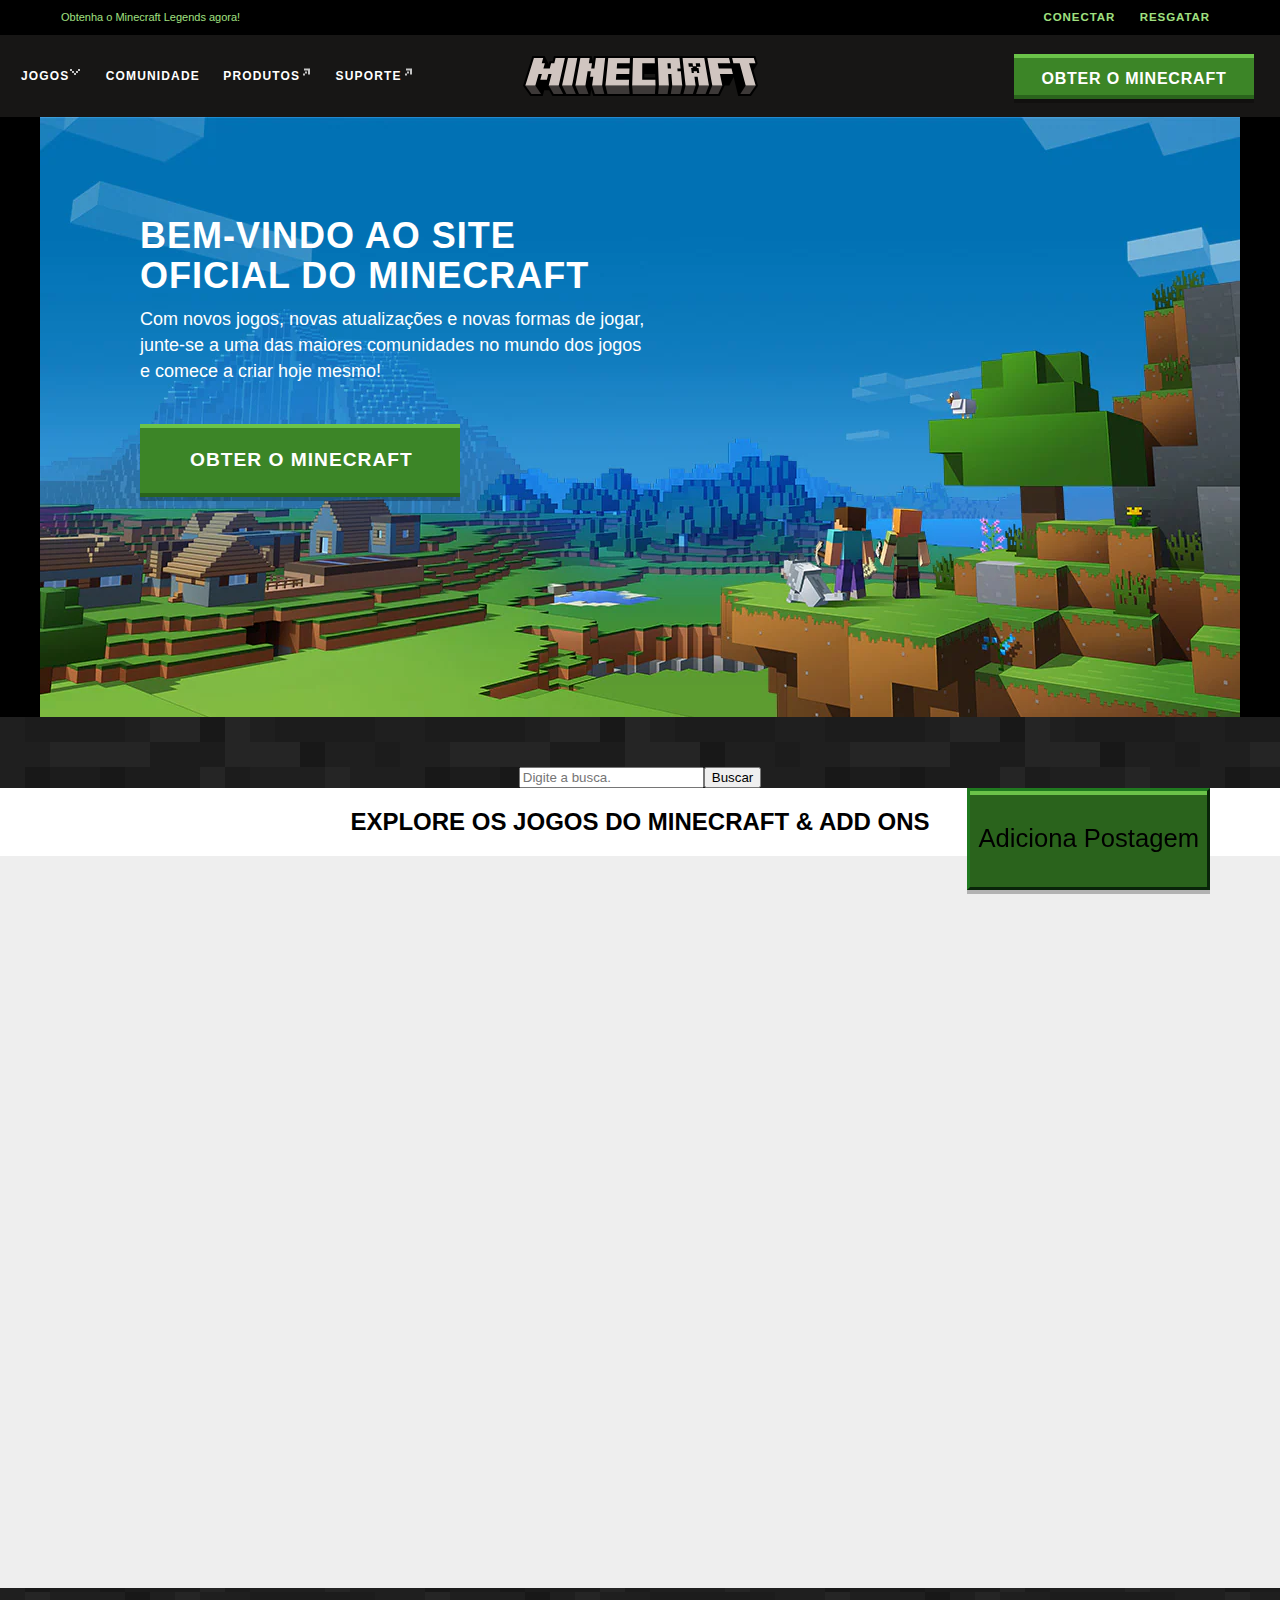
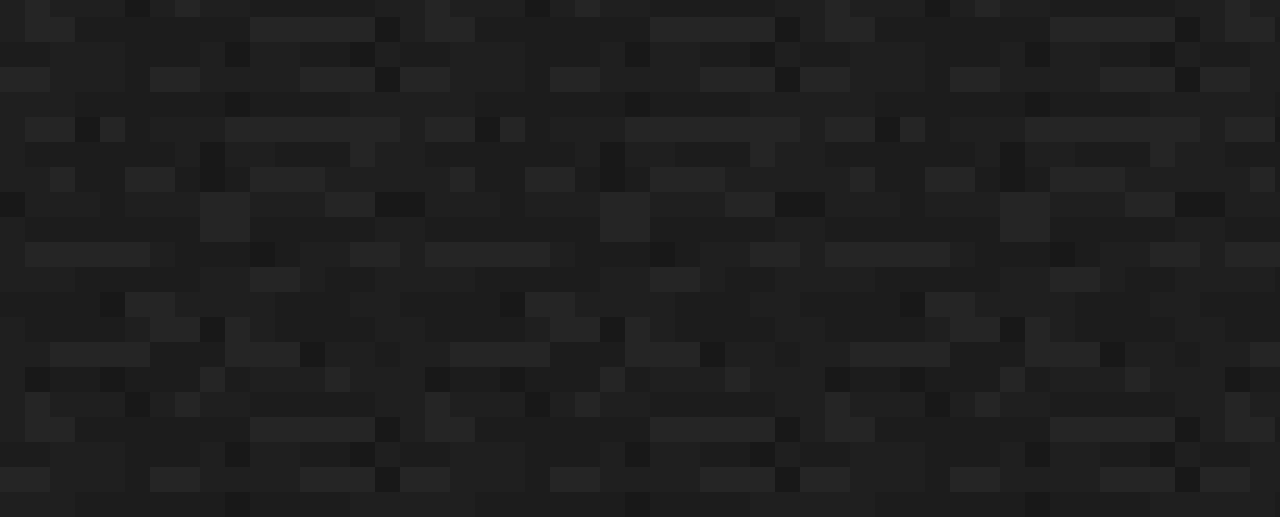
<file: index.html>
<!DOCTYPE html>
<html lang="en">
<head>
    <meta charset="UTF-8">
    <meta http-equiv="X-UA-Compatible" content="IE=edge">
    <meta name="viewport" content="width=device-width, initial-scale=1.0">
    <link rel="stylesheet" href="style.css">
    <link rel="shortcut icon" href="https://theme.zdassets.com/theme_assets/2155033/bc270c23058d513de5124ffea6bf9199af7a2370.png" type="image/x-icon">
    <title>Site oficial | Minecraft</title>
</head>
<body>
    <div class="divprincipal">
        <div>
            <div class="listatopo">
                <div class="novojogo">
                    <p>Obtenha o Minecraft Legends agora!</p>
                </div>
                <nav class="navconta">
                    <ul>
                        <li>CONECTAR</li>
                        <li>RESGATAR</li>
                    </ul>
                </nav>
                
            </div>
        </div>
        <header class="cabecalho">
            <section class="ajuste">
                <div class="lista">
                    <p><strong>JOGOS</strong><img src="./seta-baixo.png" alt=""></span></p>    
                    <p><strong>COMUNIDADE</strong></p>
                    <p><strong>PRODUTOS</strong> <img src="./seta-cima.png" alt=""></p>
                    <p><strong>SUPORTE</strong> <img src="./seta-cima.png" alt=""></p>
                </div>
                <div class="hamburguer">
                    <img src="./hamburguer.png" alt="">
                </div>
                <div class="logo-minecraft">
                    <img src="./logo-minecraft.svg" alt="logo" class="logo">
                </div>
                <div class="botao">
                    <div class="botaoefeito"></div>
                    <div class="botaocabecalho">
                        <p> OBTER O MINECRAFT</p>
                    </div>
                </div>
            </section>
            
        </header>
        <div class="principal">
                <section class="bemvindo">
                        <div class="divimg">
                            <div class="divtexto">
                                <h1>BEM-VINDO AO SITE OFICIAL DO MINECRAFT</h1>
                                <p>
                                    Com novos jogos, novas atualizações e novas formas de jogar, junte-se a uma das maiores comunidades no mundo dos jogos e comece a criar hoje mesmo!
                                </p>
                                <div class="botaoprincipal">
                                    <span>OBTER O MINECRAFT</span>
                                </div>
                            </div>
                        </div>   
                </section>
            <section class="maisjogos">
                <div class="buscaCss">
                    <input type="text" class="campoBusca" placeholder="Digite a busca.">
                    <button class="btBusca"> Buscar </button>
                </div>
                <div class="container">
                    <div class="divbranca"> 
                        <div class="container-grid">
                            <h2>EXPLORE OS JOGOS DO MINECRAFT &AMP; ADD ONS</h2> 
                            <div class="postagens"></div>
                        </div>
                        <div class="botaoadiciona"> <p> Adiciona Postagem</p></div>
                    </div>
                </div>   
            </section>
        </div>
    </div>
    <div class="edit">
        <p> Titulo: </p>
        <input type="text" class="inpEditTit">
        <p> Descrição: </p>
        <input type="text" class="inpEditDesc">
        <p> Imagem: </p>
        <input type="text" class="inpEditImg">
        <p class="editWarn"> Os campos devem ser TODOS preenchidos</p>
        <div class="editSair">
            <p>Sair</p>
        </div>
        <button class="att">Atualiza</button>
    </div>
    <div class="dialog">
        <p> Titulo: </p>
        <input type="text" class="inpTit">
        <p> Descrição: </p>
        <input type="text" class="inpDesc">
        <p> Imagem: </p>
        <input type="text" class="inpImg">
        <p class="warn"> Os campos devem ser TODOS preenchidos</p>
        <div class="sair">
            <p>Sair</p>
        </div>
        <button class="adc">Adiciona</button>
    </div>
    <script src="./script.js"></script>
</body>
</html>
</file>
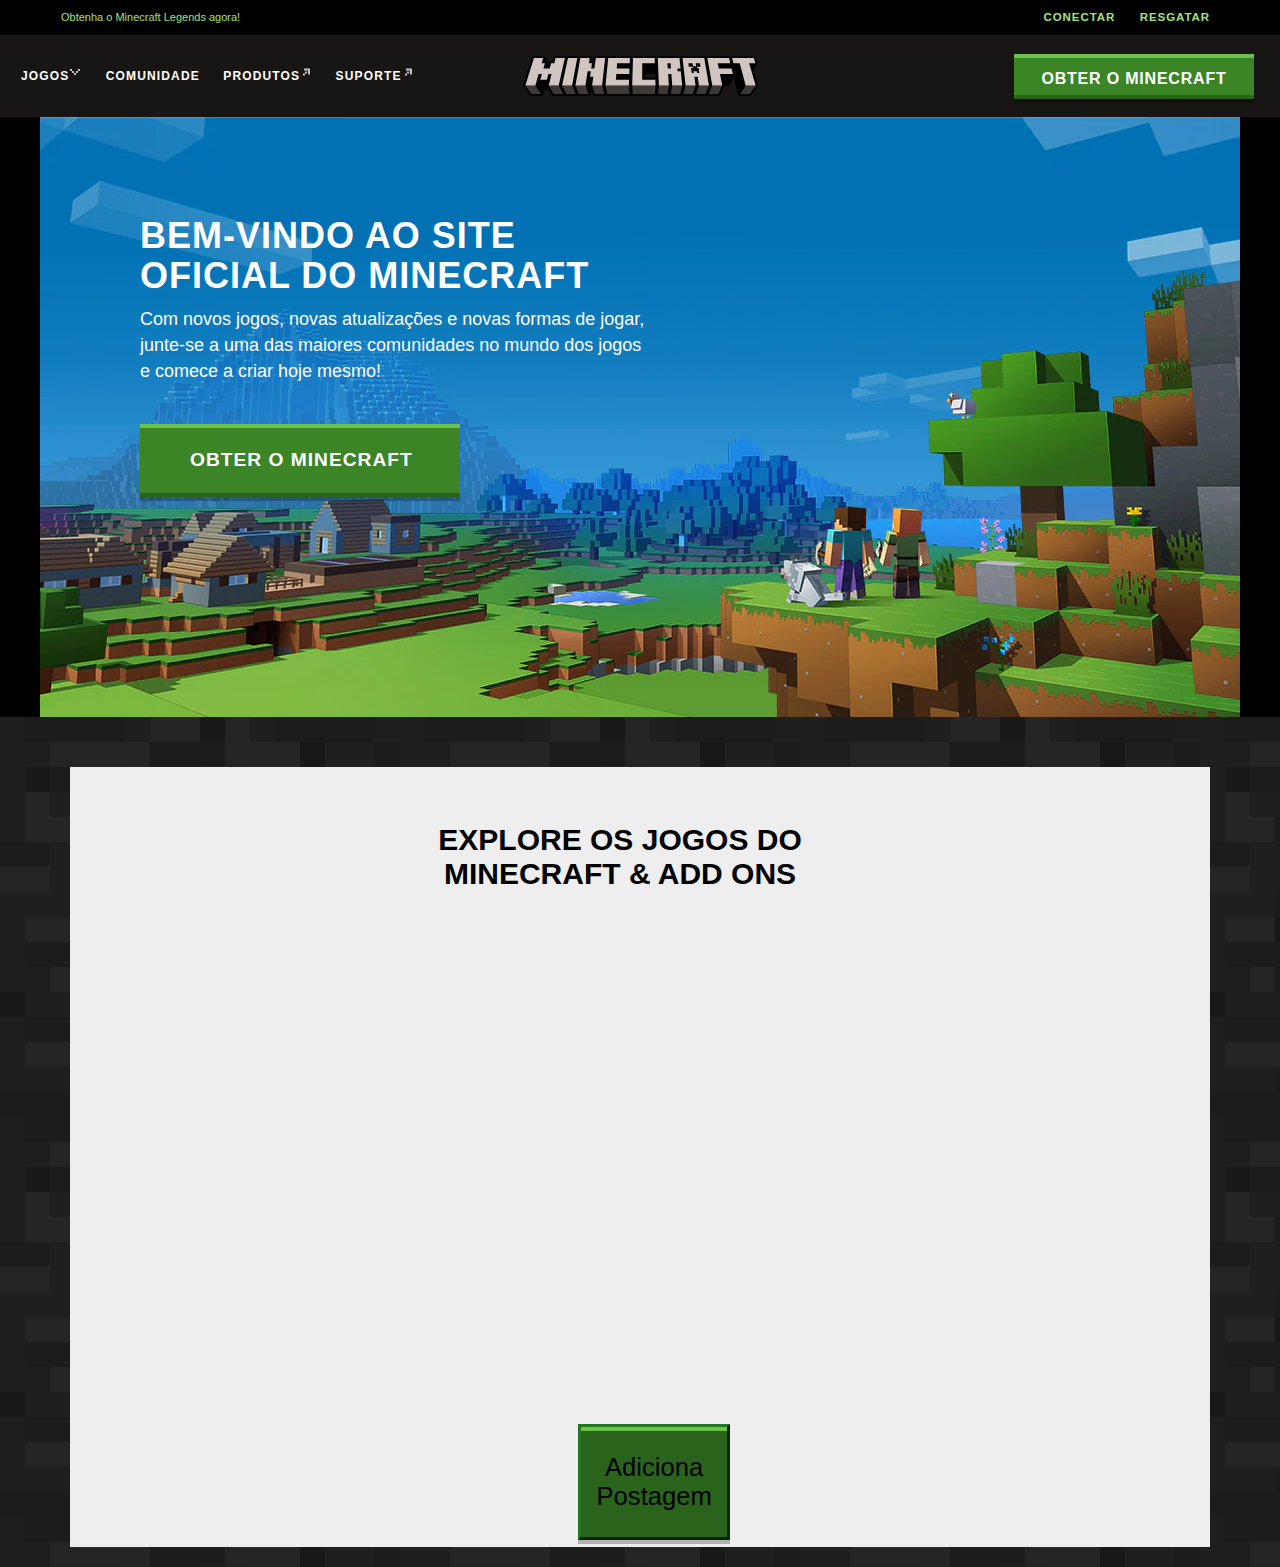
<file: projeto commit 1/index.html>
<!DOCTYPE html>
<html lang="en">
<head>
    <meta charset="UTF-8">
    <meta http-equiv="X-UA-Compatible" content="IE=edge">
    <meta name="viewport" content="width=device-width, initial-scale=1.0">
    <link rel="stylesheet" href="style.css">
    <link rel="shortcut icon" href="https://theme.zdassets.com/theme_assets/2155033/bc270c23058d513de5124ffea6bf9199af7a2370.png" type="image/x-icon">
    <title>Site oficial | Minecraft</title>
</head>
<body>
    <div class="divprincipal">
        <div>
            <div class="listatopo">
                <div class="novojogo">
                    <p>Obtenha o Minecraft Legends agora!</p>
                </div>
                <nav class="navconta">
                    <ul>
                        <li>CONECTAR</li>
                        <li>RESGATAR</li>
                    </ul>
                </nav>
                
            </div>
        </div>
        <header class="cabecalho">
            <section class="ajuste">
                <div class="lista">
                    <p><strong>JOGOS</strong><img src="./seta-baixo.png" alt=""></span></p>    
                    <p><strong>COMUNIDADE</strong></p>
                    <p><strong>PRODUTOS</strong> <img src="./seta-cima.png" alt=""></p>
                    <p><strong>SUPORTE</strong> <img src="./seta-cima.png" alt=""></p>
                </div>
                <div class="hamburguer">
                    <img src="./hamburguer.png" alt="">
                </div>
                <div class="logo-minecraft">
                    <img src="./logo-minecraft.svg" alt="logo" class="logo">
                </div>
                <div class="botao">
                    <div class="botaoefeito"></div>
                    <div class="botaocabecalho">
                        <p> OBTER O MINECRAFT</p>
                    </div>
                </div>
            </section>
            
        </header>
        <div class="principal">
                <section class="bemvindo">
                        <div class="divimg">
                            <div class="divtexto">
                                <h1>BEM-VINDO AO SITE OFICIAL DO MINECRAFT</h1>
                                <p>
                                    Com novos jogos, novas atualizações e novas formas de jogar, junte-se a uma das maiores comunidades no mundo dos jogos e comece a criar hoje mesmo!
                                </p>
                                <div class="botaoprincipal">
                                    <span>OBTER O MINECRAFT</span>
                                </div>
                            </div>
                        </div>   
                </section>
            <section class="maisjogos">
                <div class="container">
                    <div class="divbranca"> 
                        <div class="txt"> <h2>EXPLORE OS JOGOS DO MINECRAFT &AMP; ADD ONS</h2> </div>
                        <div clss="container-grid">
                            <div class="postagens"></div>
                        </div>
                        <div class="botaoadiciona"> <p> Adiciona Postagem</p></div>
                    </div>
                </div>   
            </section>
        </div>
    </div>
    <div class="edit">
        <p> Titulo: </p>
        <input type="text" class="inpEditTit">
        <p> Descrição: </p>
        <input type="text" class="inpEditDesc">
        <p> Imagem: </p>
        <input type="text" class="inpEditImg">
        <div class="editSair">
            <p>Sair</p>
        </div>
        <bcutton class="att">Atualiza</button>
    </div>
    <div class="dialog">
        <p> Titulo: </p>
        <input type="text" class="inpTit">
        <p> Descrição: </p>
        <input type="text" class="inpDesc">
        <p> Imagem: </p>
        <input type="text" class="inpImg">
        <div class="sair">
            <p>Sair</p>
        </div>
        <button class="adc">Adiciona</button>
    </div>
    <script src="./script.js"></script>
</body>
</html>
</file>
<file: style.css>
body{
    margin: 0;
    font-family: -apple-system,BlinkMacSystemFont,"Segoe UI",Roboto,"Helvetica Neue",Arial,"Noto Sans","Liberation Sans",sans-serif,"Apple Color Emoji","Segoe UI Emoji","Segoe UI Symbol","Noto Color Emoji";
    box-sizing: border-box;
}

.divprincipal{
    background-color: black;
}

.listatopo{
    display: flex;
    color: #a0e080;

    height: 35px;
    font-weight: 700;
    font-family: Helvetica Neue,Helvetica,Arial,sans-serif;
    letter-spacing: .9;
    line-height: .5;
}
.novojogo{
    width: 50%;
}
.novojogo p{
    margin-top: 15px;
    margin-left: 61px;
    list-style: none;
    text-transform: none;
    font-weight: 9;
    font-size:11px;
}
.navconta{
    width: 50%;
}
.listatopo ul{
    list-style: none;
    margin-top: 12px;
    text-align: right;
    padding-right: 50px;
}

.listatopo li{
    display: inline;
    padding-right: 20px;
    font-size: 72%;
    font-weight: 700;
    letter-spacing: .08em;
}

.cabecalho{
    display: flex;
    height: 50px;
    padding: 16px;
    background-color: #171615;
}
.ajuste{
    display: flex;
    height: 100%;
    width: 100%;
}
.lista{
    width: 40%;
}
.lista p{
    color: white;
    margin-top: 12px;
    display: inline-table;
    font-family: Helvetica Neue,Helvetica,Arial,sans-serif;
    list-style: none;
    line-height: 0;
    margin-left: 5px;
    margin-right: 14px;
    letter-spacing: 0.03cm;
    font-size: 12px;
}
.logo-minecraft{
    justify-content: center;
    align-items: center;
    flex-grow: 1;
    display: inline-flex;
    width: 20%;
    height: 50px;
}
.logo{
    width: 235px;
}
.botao{
    width: 40%;
    display: inline-flex;
    justify-content: right;
}
.botaocabecalho{
    font-family: Noto Sans, sans-serif;
    background-color: #3c8527;
    height: 45px;
    width: 240px;
    margin-top: 3px;
    margin-right: 10px;
    display: block;
    color: white;
    font-size: 20,5px;
    text-align: center;
    position: relative;
    justify-content: right;
    font-weight: 700;
    letter-spacing: 0.05rem;
    text-shadow: black;
    border: 0.125rem solid var(--black-02);
    box-shadow: inset 0 4px #6bc349,inset 0 -4px #2a631c,0 4px rgba(0,0,0,0.25);
}
.principal{
    width: auto;
}
.bemvindo{
    background-color: #000!important;
}
.divimg{
    width: 100%;
    height: 600px;
    padding: 0;
    display: flex;
    background-position: center center;
    justify-content: center;
    background-image: url(img/home-hero-1200x600.webp);
    background-repeat: no-repeat;
}
.esconder{
    display: none;
}
.warn{
    display: none;
}
.editWarn{
    display: none;
}
.editWarn-mostrar{
    display: inherit;
    font-size: 12px;
    font-weight: 100px;
    font-style: italic;
}
.warn-mostrar{
    display: inherit;
    font-size: 12px;
    font-weight: 100px;
    font-style: italic;
}
.divtexto{
    margin-top: 75px!important;
    margin-left: -460px!important;
    width: 540px;
    color:white;
    font-family: Helvetica Neue,Helvetica,Arial,sans-serif;

}

.divtexto  h1{
    font-family: Helvetica Neue,Helvetica,Arial,sans-serif,"Noto Sans";
    font-weight: 700;
    font-size: 36px;
    line-height: 40px;
    letter-spacing: 1px;
    width: 500px;
    margin-bottom: 5px;
}

.divtexto  p{
    margin-top: 10px;
    font-size: 18px;
    line-height: 26px;
    width: 510px;
}

.botaoprincipal{
    background-color: #3c8527;
    height: 48px;
    width: 270px;
    color: white;
    margin-top: 40px;
    padding-top: 25px;
    padding-left: 50px;
    font-size: 19.2px;
    letter-spacing: 1px;
    font-weight: 700;
    -webkit-box-shadow: inset 0 4px #6bc349, inset 0 -4px #2a631c, 0 4px rgba(0,0,0,.25);
    box-shadow: inset 0 4px #6bc349,inset 0 -4px #2a631c,0 4px rgba(0,0,0,.25);
}
.maisjogos{
    background-image: url(fundo-dark-mine.png);
    background-repeat: repeat;
    padding: 50px 0 0 0!important;
    height: 150vh;
}

.container{
    display: flex;
    justify-content: center;
}

.divbranca{
    display: flex;
    flex-direction: column;
    background-color: #eee;
    width: 1300px;
    height: 800px;
}


.hamburguer{
    display: none;
}
.botaoadiciona{
    position: fixed;
    bottom: 10px;
    right: 70px;
    box-shadow: inset 0 4px #6bc349,inset 0 -4px #2a631c,0 4px rgba(0,0,0,.25);    color: black;
    font-size: 2vw;
    font-family: Helvetica Neue,Helvetica,Arial,sans-serif,"Noto Sans";
    background-color: #2a631c;
    border: solid;
    border-color: rgb(31, 121, 31);
    border-style:outset;
    padding: 8px;
}
.dialog{
    display: none;
}
.edit{
    display: none;
}
.buscaCss{
    display: flex;
    text-align: center;
    align-items: center;
    justify-content: center;
}
.edit-mostrar{
    position: absolute;
    border: solid;
    border-width: 7px;
    border-style:outset;
    border-color: burlywood;
    padding: 10px;
    top: 150%;
    right: 40%;
    width: 280px;
    height: 340px;
    font-family: cursive;
    text-align: center;
    justify-content: center;
    align-items: center;
    background-image: linear-gradient(to right, lightblue, blue);
}
.dialog-mostrar{
    position: fixed;
    border: solid;
    border-width: 7px;
    border-style:outset;
    border-color: burlywood;
    padding: 10px;
    top: 200px;
    right: 40%;
    width: 280px;
    height: 340px;
    font-family: cursive;
    text-align: center;
    justify-content: center;
    align-items: center;
    background-image: linear-gradient(to right, lightblue, blue);
}

.container-grid{
    display: flex;
    background-color: white; 
    flex-direction: column;
    justify-content: center;
    align-items: center;
}

.postagens{
    display: grid;
    grid-template-columns: 1fr 1fr 1fr 1fr;
}

.classDin{
    margin-right: 20px;
}

@media screen and (max-width: 1080px){
    .lista{
        display: none;
    }
    .logo-minecraft{
        margin-left: 0px;
        padding-right: 100px;
    }
}
@media only screen and (max-width: 600px){
    *{
        margin: 0;
    }
    .botao{
        display:none;
    }
    .bemvindo{
        width: 100%;
    }
    .ajuste{
        padding-top: 0vw;
    }
    .cabecalho{
        background-color: #171615;
        width: 100%;
        justify-content: space-between;
        height: 9vw;
    }
    .divprincipal{
        background-color: black;
    }
    .novojogo{
        width: 100%;
    }
    .listatopo{
        display: flex;
        color: #a0e080;
        justify-content: center;
        height: 7vw;
        font-weight: 700;
        font-family: Helvetica Neue,Helvetica,Arial,sans-serif;
        letter-spacing: .9;
        text-transform: uppercase;
        line-height: .8;
        width: 200%;
        background-color: black;
    }
    .listatopo ul{
        display: none;
    }
    .hamburguer{
        display: inline;
        padding-bottom: 3px;
        margin-left: 1px;
        width: 10vw;
        height: 10px;
    }
    .listatopo p{
        margin-right: 50vw;
        margin-top: 3vw;
        font-weight: 500;
        font-size: 2.6vw;
        text-transform: none;
        text-align: center;
    }
    .lista{
        display: none;
    }
    .logo-minecraft{
        justify-content: center;
        padding-right: 35vw;
        padding-top: -5vw;
    }
    .lista  ul{
        display: flex;
        color: white;
        margin-top: 2.4vw;
        margin-right: auto;
    }
    .lista  li{
        font-family: -apple-system,BlinkMacSystemFont,"Segoe UI",Roboto,"Helvetica Neue",Arial,"Noto Sans","Liberation Sans",sans-serif,"Apple Color Emoji","Segoe UI Emoji","Segoe UI Symbol","Noto Color Emoji";
        list-style: none;
        line-height: 1.5;
        font-size: 0.5vw;
        padding-left: 1.8vw;
        letter-spacing: 0.05cm;
        font-size: 13px;
        margin-left: auto;
        margin-top: auto;
        justify-content: right;
    }
    .lista li img{
        font-family: -apple-system,BlinkMacSystemFont,"Segoe UI",Roboto,"Helvetica Neue",Arial,"Noto Sans","Liberation Sans",sans-serif,"Apple Color Emoji","Segoe UI Emoji","Segoe UI Symbol","Noto Color Emoji";
        padding-left: -1;
        margin-top: auto;
    }
    
    .logo{
        width: 44vw;
        height: 9vw;
        padding-left: 16vw;
        padding-bottom: 3.6vw
    }
    .botaocabecalho{
        display: flex;
    }
    .divimg{
        display: flex;
        justify-content: center;
    }
    
    .divimg  img{
        width: 100%;
        height: 160vw;
    }
    
    .divtexto{
        color: white;
        position: flex;
        width: 100%;
        padding-left: 110%;
        font-family: Helvetica Neue,Helvetica,Arial,sans-serif;
    
    }
    
    .divtexto  h1{
        font-size: 8.5vw;
        margin-top: 0vw;
        width: 100%;
        letter-spacing: 0.5vw;
        line-height: 10vw;
        text-transform: uppercase;
        text-align: center;
    }
    
    .divtexto  p{
        padding-top: 0vw;
        font-size: 4.5vw;
        line-height: 7vw;
        padding-left: 1vw;
        width: 100%;
        letter-spacing: 0.02cm;
        font-weight: 49;
        text-align: center;
    }
    .botaoprincipal{
        width: 66%;
        height: 9%;
        margin-left: 13%
    }
    .botaoprincipal span{
        display: inline-block;
        height: 10px;
        
    }
    .fundopreto{
        display: flex;
        justify-content: center;
    }
    .fundopreto{
        width: 200vw;
        height: 200vw;
        background-image: url(https://www.minecraft.net/content/dam/minecraft/backgrounds/bg-wool-dark.png);
        display:flex;
    }
    .divbranca{
        display: block;
        background-color: #eee;
        width: 90%;
        height: 150vw;
        margin-top: 1vw;
        text-align: center;
    }
    .divbranca h2{
        padding-top: 12vw;
        margin-top: 1vw;
        padding-left: 1vw;
        font-size: 7vw;
        font-weight: 2000;
        text-align: center;
        font-family: Helvetica Neue,Helvetica,Arial,sans-serif,"Noto Sans";
    }
    .botaoadiciona{
        color: black;
        font-size: 7vw;
        font-family: Helvetica Neue,Helvetica,Arial,sans-serif,"Noto Sans";
        display: flex;
    }
}
</file>
<file: projeto commit 1/style.css>
body{
    margin: 0;
    font-family: -apple-system,BlinkMacSystemFont,"Segoe UI",Roboto,"Helvetica Neue",Arial,"Noto Sans","Liberation Sans",sans-serif,"Apple Color Emoji","Segoe UI Emoji","Segoe UI Symbol","Noto Color Emoji";
    box-sizing: border-box;
}

.divprincipal{
    background-color: black;
}

.listatopo{
    display: flex;
    color: #a0e080;

    height: 35px;
    font-weight: 700;
    font-family: Helvetica Neue,Helvetica,Arial,sans-serif;
    letter-spacing: .9;
    line-height: .5;
}
.novojogo{
    width: 50%;
}
.novojogo p{
    margin-top: 15px;
    margin-left: 61px;
    list-style: none;
    text-transform: none;
    font-weight: 9;
    font-size:11px;
}
.navconta{
    width: 50%;
}
.listatopo ul{
    list-style: none;
    margin-top: 12px;
    text-align: right;
    padding-right: 50px;
}

.listatopo li{
    display: inline;
    padding-right: 20px;
    font-size: 72%;
    font-weight: 700;
    letter-spacing: .08em;
}

.cabecalho{
    display: flex;
    height: 50px;
    padding: 16px;
    background-color: #171615;
}
.ajuste{
    display: flex;
    height: 100%;
    width: 100%;
}
.lista{
    width: 40%;
}
.lista p{
    color: white;
    margin-top: 12px;
    display: inline-table;
    font-family: Helvetica Neue,Helvetica,Arial,sans-serif;
    list-style: none;
    line-height: 0;
    margin-left: 5px;
    margin-right: 14px;
    letter-spacing: 0.03cm;
    font-size: 12px;
}
.logo-minecraft{
    justify-content: center;
    align-items: center;
    flex-grow: 1;
    display: inline-flex;
    width: 20%;
    height: 50px;
}
.logo{
    width: 235px;
}
.botao{
    width: 40%;
    display: inline-flex;
    justify-content: right;
}
.botaocabecalho{
    font-family: Noto Sans, sans-serif;
    background-color: #3c8527;
    height: 45px;
    width: 240px;
    margin-top: 3px;
    margin-right: 10px;
    display: block;
    color: white;
    font-size: 20,5px;
    text-align: center;
    position: relative;
    justify-content: right;
    font-weight: 700;
    letter-spacing: 0.05rem;
    text-shadow: black;
    border: 0.125rem solid var(--black-02);
    box-shadow: inset 0 4px #6bc349,inset 0 -4px #2a631c,0 4px rgba(0,0,0,0.25);
}
.principal{
    width: auto;
}
.bemvindo{
    background-color: #000!important;
}
.divimg{
    width: 100%;
    height: 600px;
    padding: 0;
    display: flex;
    background-position: center center;
    justify-content: center;
    background-image: url(img/home-hero-1200x600.webp);
    background-repeat: no-repeat;
}

.divtexto{
    margin-top: 75px!important;
    margin-left: -460px!important;
    width: 540px;
    color:white;
    font-family: Helvetica Neue,Helvetica,Arial,sans-serif;

}

.divtexto  h1{
    font-family: Helvetica Neue,Helvetica,Arial,sans-serif,"Noto Sans";
    font-weight: 700;
    font-size: 36px;
    line-height: 40px;
    letter-spacing: 1px;
    width: 500px;
    margin-bottom: 5px;
}

.divtexto  p{
    margin-top: 10px;
    font-size: 18px;
    line-height: 26px;
    width: 510px;
}

.botaoprincipal{
    background-color: #3c8527;
    height: 48px;
    width: 270px;
    color: white;
    margin-top: 40px;
    padding-top: 25px;
    padding-left: 50px;
    font-size: 19.2px;
    letter-spacing: 1px;
    font-weight: 700;
    -webkit-box-shadow: inset 0 4px #6bc349, inset 0 -4px #2a631c, 0 4px rgba(0,0,0,.25);
    box-shadow: inset 0 4px #6bc349,inset 0 -4px #2a631c,0 4px rgba(0,0,0,.25);
}
.maisjogos{
    background-image: url(fundo-dark-mine.png);
    background-repeat: repeat;
    padding: 50px 0 0 0!important;
    height: 800px;
}
.container{
    display: flex;
    justify-content: center;
    margin-right: auto;
    margin-left: auto;
    max-width: 1140px!important;
    padding: 0!important;
    height: 780px;
}
.divbranca{
    display: flex;
    background-color: #eee;
    width: 5000px;
    justify-content: center;
    align-items: center;
    text-align: center;
}
.divbranca h2{
    align-items: none;
    padding-bottom: 600px;
    padding-left: 65%;
    font-size: 30px;
    font-weight: 800;
    width: 100%;
    font-family: Helvetica Neue,Helvetica,Arial,sans-serif,"Noto Sans";
}
.txt{
    display:block
}
.hamburguer{
    display: none;
}
.botaoadiciona{
    box-shadow: inset 0 4px #6bc349,inset 0 -4px #2a631c,0 4px rgba(0,0,0,.25);    color: black;
    font-size: 2vw;
    font-family: Helvetica Neue,Helvetica,Arial,sans-serif,"Noto Sans";
    display: flex;
    margin-top: 650px;
    margin-right: 480px;
    background-color: #2a631c;
    border: solid;
    border-color: rgb(31, 121, 31);
    border-style:outset;
}
.dialog{
    display: none;
}
.edit{
    display: none;
}
.edit-mostrar{
    position: absolute;
    border: solid;
    border-width: 7px;
    border-style:outset;
    border-color: burlywood;
    padding: 10px;
    top: 150%;
    right: 40%;
    width: 280px;
    height: 310px;
    font-family: cursive;
    text-align: center;
    justify-content: center;
    align-items: center;
    background-image: linear-gradient(to right, lightblue, blue);
}
.postagens div{
    width: inherit;
}
.dialog-mostrar{
    position: absolute;
    border: solid;
    border-width: 7px;
    border-style:outset;
    border-color: burlywood;
    padding: 10px;
    top: 150%;
    right: 40%;
    width: 280px;
    height: 310px;
    font-family: cursive;
    text-align: center;
    justify-content: center;
    align-items: center;
    background-image: linear-gradient(to right, lightblue, blue);
}
.container-grid{
    display:grid;
    justify-content: space-evenly;
    align-items: center;
    float:left;
    max-height: auto;
}
.postagens{
    grid-area: auto;
    float:left;
    padding: 15px;
    top: 250px;
}
@media screen and (max-width: 1080px){
    .lista{
        display: none;
    }
    .logo-minecraft{
        margin-left: 0px;
        padding-right: 100px;
    }
}
@media only screen and (max-width: 600px){
    *{
        margin: 0;
    }
    .botao{
        display:none;
    }
    .bemvindo{
        width: 100%;
    }
    .ajuste{
        padding-top: 0vw;
    }
    .cabecalho{
        background-color: #171615;
        width: 100%;
        justify-content: space-between;
        height: 9vw;
    }
    .divprincipal{
        background-color: black;
    }
    .novojogo{
        width: 100%;
    }
    .listatopo{
        display: flex;
        color: #a0e080;
        justify-content: center;
        height: 7vw;
        font-weight: 700;
        font-family: Helvetica Neue,Helvetica,Arial,sans-serif;
        letter-spacing: .9;
        text-transform: uppercase;
        line-height: .8;
        width: 200%;
        background-color: black;
    }
    .listatopo ul{
        display: none;
    }
    .hamburguer{
        display: inline;
        padding-bottom: 3px;
        margin-left: 1px;
        width: 10vw;
        height: 10px;
    }
    .listatopo p{
        margin-right: 50vw;
        margin-top: 3vw;
        font-weight: 500;
        font-size: 2.6vw;
        text-transform: none;
        text-align: center;
    }
    .lista{
        display: none;
    }
    .logo-minecraft{
        justify-content: center;
        padding-right: 35vw;
        padding-top: -5vw;
    }
    .lista  ul{
        display: flex;
        color: white;
        margin-top: 2.4vw;
        margin-right: auto;
    }
    .lista  li{
        font-family: -apple-system,BlinkMacSystemFont,"Segoe UI",Roboto,"Helvetica Neue",Arial,"Noto Sans","Liberation Sans",sans-serif,"Apple Color Emoji","Segoe UI Emoji","Segoe UI Symbol","Noto Color Emoji";
        list-style: none;
        line-height: 1.5;
        font-size: 0.5vw;
        padding-left: 1.8vw;
        letter-spacing: 0.05cm;
        font-size: 13px;
        margin-left: auto;
        margin-top: auto;
        justify-content: right;
    }
    .lista li img{
        font-family: -apple-system,BlinkMacSystemFont,"Segoe UI",Roboto,"Helvetica Neue",Arial,"Noto Sans","Liberation Sans",sans-serif,"Apple Color Emoji","Segoe UI Emoji","Segoe UI Symbol","Noto Color Emoji";
        padding-left: -1;
        margin-top: auto;
    }
    
    .logo{
        width: 44vw;
        height: 9vw;
        padding-left: 16vw;
        padding-bottom: 3.6vw
    }
    .botaocabecalho{
        display: flex;
    }
    .divimg{
        display: flex;
        justify-content: center;
    }
    
    .divimg  img{
        width: 100%;
        height: 160vw;
    }
    
    .divtexto{
        color: white;
        position: flex;
        width: 100%;
        padding-left: 110%;
        font-family: Helvetica Neue,Helvetica,Arial,sans-serif;
    
    }
    
    .divtexto  h1{
        font-size: 8.5vw;
        margin-top: 0vw;
        width: 100%;
        letter-spacing: 0.5vw;
        line-height: 10vw;
        text-transform: uppercase;
        text-align: center;
    }
    
    .divtexto  p{
        padding-top: 0vw;
        font-size: 4.5vw;
        line-height: 7vw;
        padding-left: 1vw;
        width: 100%;
        letter-spacing: 0.02cm;
        font-weight: 49;
        text-align: center;
    }
    .botaoprincipal{
        width: 66%;
        height: 9%;
        margin-left: 13%
    }
    .botaoprincipal span{
        display: inline-block;
        height: 10px;
        
    }
    .fundopreto{
        display: flex;
        justify-content: center;
    }
    .fundopreto{
        width: 200vw;
        height: 200vw;
        background-image: url(https://www.minecraft.net/content/dam/minecraft/backgrounds/bg-wool-dark.png);
        display:flex;
    }
    .divbranca{
        display: block;
        background-color: #eee;
        width: 90%;
        height: 150vw;
        margin-top: 1vw;
        text-align: center;
    }
    .divbranca h2{
        padding-top: 12vw;
        margin-top: 1vw;
        padding-left: 1vw;
        font-size: 7vw;
        font-weight: 2000;
        text-align: center;
        font-family: Helvetica Neue,Helvetica,Arial,sans-serif,"Noto Sans";
    }
    .botaoadiciona{
        color: black;
        font-size: 7vw;
        font-family: Helvetica Neue,Helvetica,Arial,sans-serif,"Noto Sans";
        display: flex;
    }
}
</file>
